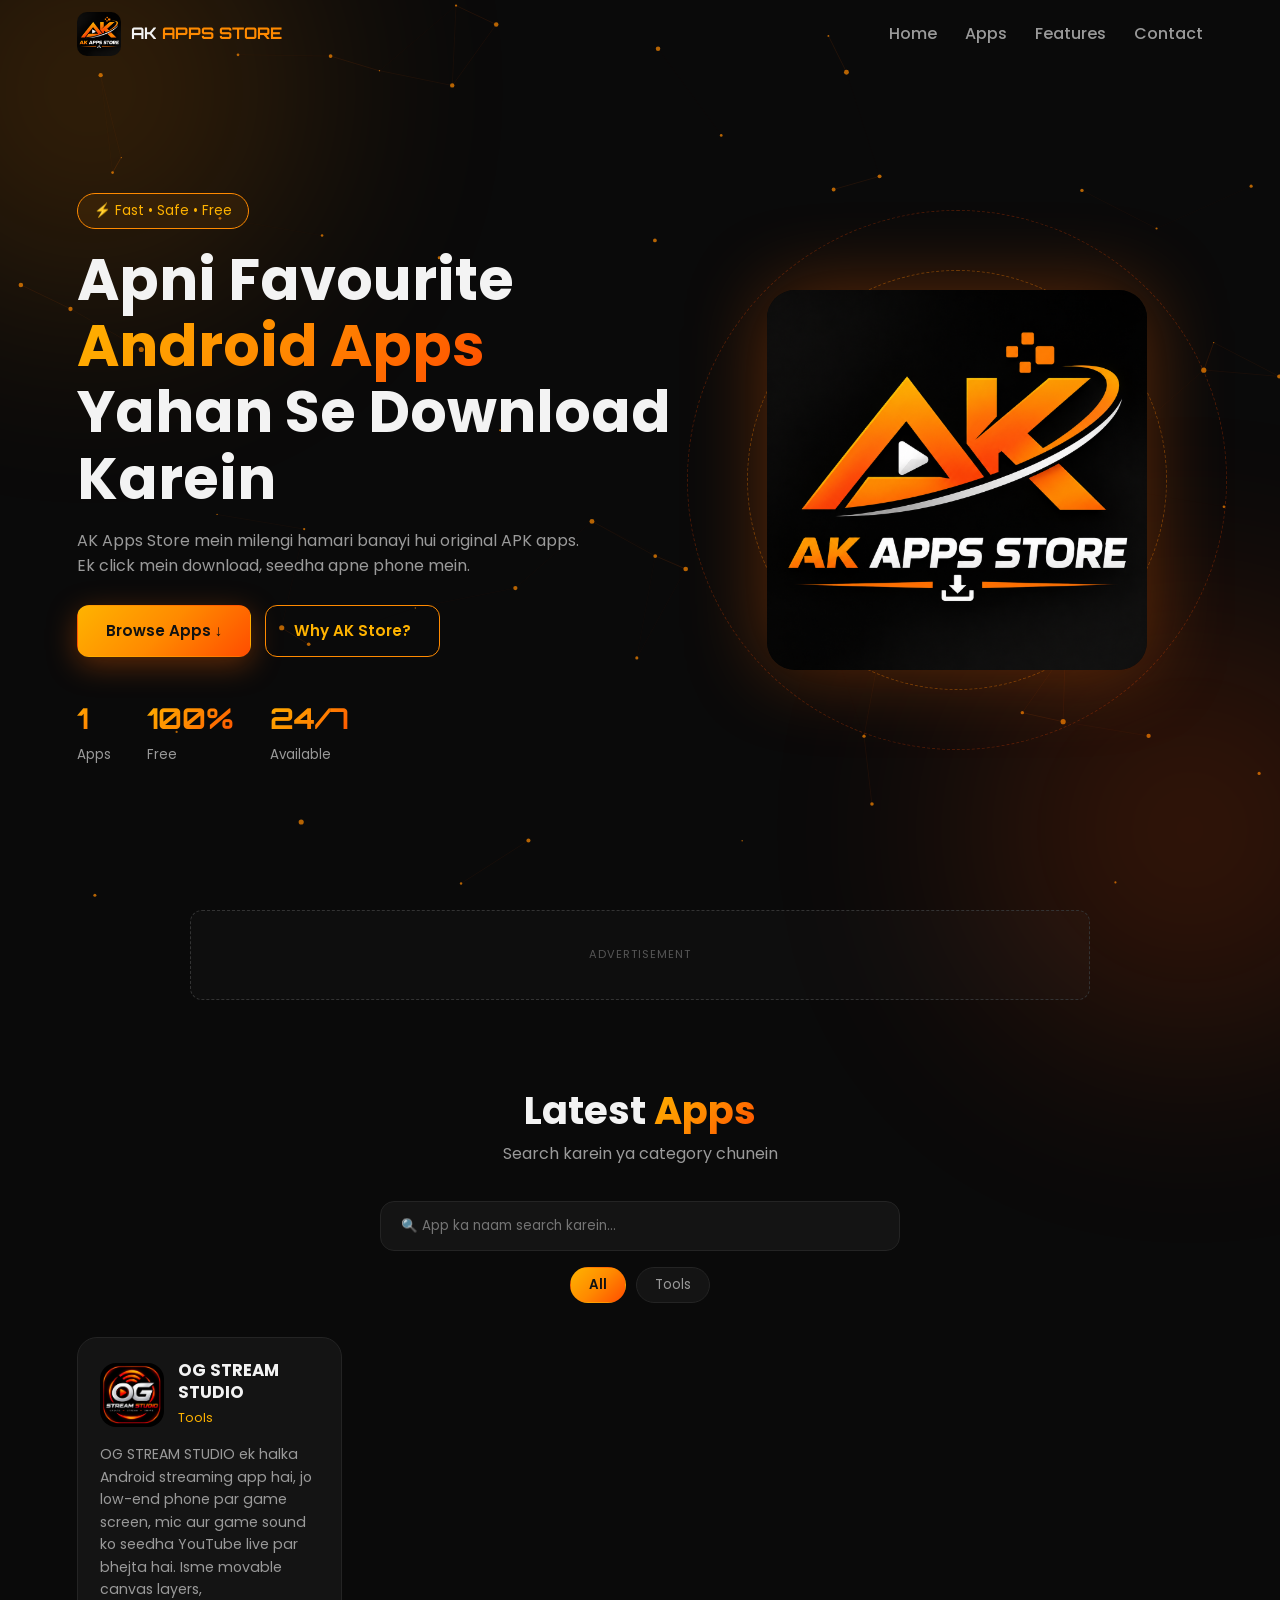
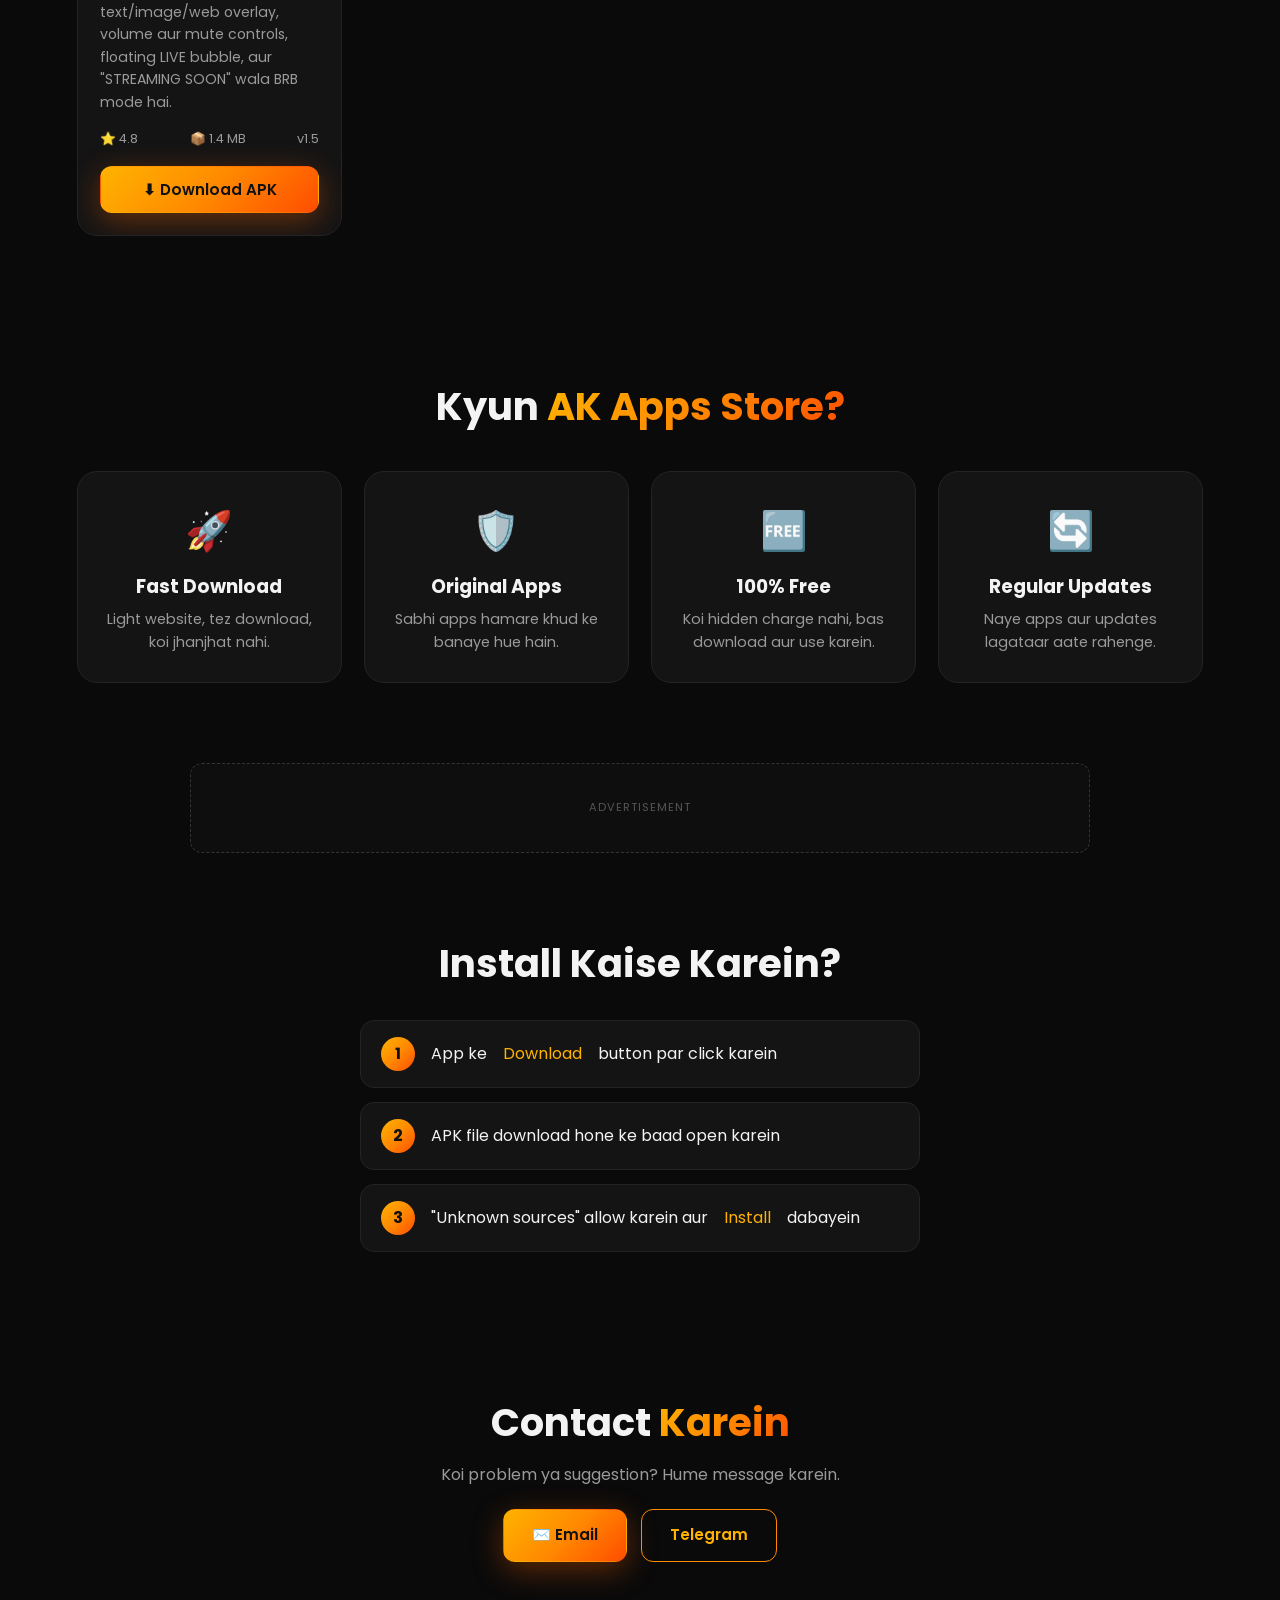
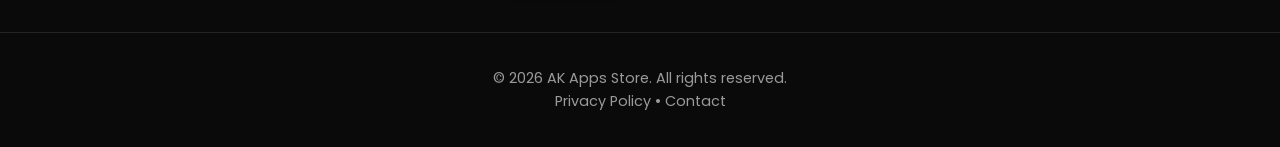
<file: index.html>
<!DOCTYPE html>
<html lang="hi">
<head>
  <meta charset="UTF-8" />
  <meta name="viewport" content="width=device-width, initial-scale=1" />
  <title>AK Apps Store – Free Android APK Downloads</title>
  <meta name="description" content="AK Apps Store: safe aur free Android apps (APK) download karein." />
  <meta name="theme-color" content="#0a0a0a" />
  <meta name="google-site-verification" content="mHgw7pTKNdrmkcU62bqTcQDMlQ_HyXGl1qJbSysV_t0" />
  <link rel="canonical" href="https://ashutoshsharma123450987-svg.github.io/Ak-app-store/" />
  <link rel="icon" type="image/x-icon" href="favicon.ico" />
  <link rel="icon" type="image/png" sizes="48x48" href="favicon-48.png" />
  <link rel="icon" type="image/png" sizes="192x192" href="favicon-192.png" />
  <link rel="apple-touch-icon" href="favicon-192.png" />
  <meta property="og:type" content="website" />
  <meta property="og:title" content="AK Apps Store – Free Android APK Downloads" />
  <meta property="og:description" content="AK Apps Store: safe aur free Android apps (APK) download karein." />
  <meta property="og:image" content="https://ashutoshsharma123450987-svg.github.io/Ak-app-store/favicon-192.png" />
  <meta property="og:url" content="https://ashutoshsharma123450987-svg.github.io/Ak-app-store/" />
  <link rel="preconnect" href="https://fonts.googleapis.com" />
  <link href="https://fonts.googleapis.com/css2?family=Orbitron:wght@600;800&family=Poppins:wght@300;400;500;600;700&display=swap" rel="stylesheet" />
  <link rel="stylesheet" href="style.css" />

  <!-- GOOGLE ADSENSE: apna publisher ID daal kar niche wali line uncomment karein -->
  <!-- <script async src="https://pagead2.googlesyndication.com/pagead/js/adsbygoogle.js?client=ca-pub-XXXXXXXXXXXXXXXX" crossorigin="anonymous"></script> -->
</head>
<body>
  <canvas id="bg"></canvas>
  <div class="glow g1"></div><div class="glow g2"></div>

  <header class="nav" id="nav">
    <a href="#home" class="brand">
      <img src="logo.png" alt="AK Apps Store" onerror="this.style.display='none';this.nextElementSibling.style.display='grid'" />
      <span class="fallback-logo">AK</span>
      <b>AK <span>APPS STORE</span></b>
    </a>
    <nav class="links" id="links">
      <a href="#home">Home</a>
      <a href="#apps">Apps</a>
      <a href="#features">Features</a>
      <a href="#contact">Contact</a>
    </nav>
    <button class="burger" id="burger" aria-label="Menu"><i></i><i></i><i></i></button>
  </header>

  <main>
    <section class="hero" id="home">
      <div class="hero-text reveal">
        <span class="pill">⚡ Fast • Safe • Free</span>
        <h1>Apni Favourite <span class="grad">Android Apps</span> Yahan Se Download Karein</h1>
        <p>AK Apps Store mein milengi hamari banayi hui original APK apps. Ek click mein download, seedha apne phone mein.</p>
        <div class="cta">
          <a href="#apps" class="btn primary">Browse Apps ↓</a>
          <a href="#features" class="btn ghost">Why AK Store?</a>
        </div>
        <div class="stats">
          <div><b data-count="0" id="statApps">0</b><small>Apps</small></div>
          <div><b data-count="100" data-suffix="%">0</b><small>Free</small></div>
          <div><b data-count="24" data-suffix="/7">0</b><small>Available</small></div>
        </div>
      </div>
      <div class="hero-logo reveal">
        <div class="ring r1"></div><div class="ring r2"></div>
        <img src="logo.png" alt="AK Apps Store logo" class="big-logo" onerror="this.style.display='none';document.getElementById('bigFallback').style.display='block'" />
        <div id="bigFallback" class="big-fallback">AK</div>
      </div>
    </section>

    <!-- AD SLOT 1 -->
    <div class="ad-wrap"><div class="ad" data-slot="top">
      <!-- Yahan AdSense ya koi bhi ad code paste karein -->
      <small>Advertisement</small>
    </div></div>

    <section class="apps" id="apps">
      <div class="sec-head reveal">
        <h2>Latest <span class="grad">Apps</span></h2>
        <p>Search karein ya category chunein</p>
      </div>
      <div class="tools reveal">
        <input id="search" type="search" placeholder="🔍 App ka naam search karein..." />
        <div class="chips" id="chips"></div>
      </div>
      <div class="grid" id="grid"></div>
      <p class="empty" id="empty" hidden>Koi app nahi mila 😕</p>
    </section>

    <section class="features" id="features">
      <div class="sec-head reveal"><h2>Kyun <span class="grad">AK Apps Store?</span></h2></div>
      <div class="f-grid">
        <div class="f-card reveal"><span>🚀</span><h3>Fast Download</h3><p>Light website, tez download, koi jhanjhat nahi.</p></div>
        <div class="f-card reveal"><span>🛡️</span><h3>Original Apps</h3><p>Sabhi apps hamare khud ke banaye hue hain.</p></div>
        <div class="f-card reveal"><span>🆓</span><h3>100% Free</h3><p>Koi hidden charge nahi, bas download aur use karein.</p></div>
        <div class="f-card reveal"><span>🔄</span><h3>Regular Updates</h3><p>Naye apps aur updates lagataar aate rahenge.</p></div>
      </div>
    </section>

    <!-- AD SLOT 2 -->
    <div class="ad-wrap"><div class="ad" data-slot="mid"><small>Advertisement</small></div></div>

    <section class="how reveal">
      <h2>Install Kaise Karein?</h2>
      <ol>
        <li><b>1</b> App ke <em>Download</em> button par click karein</li>
        <li><b>2</b> APK file download hone ke baad open karein</li>
        <li><b>3</b> "Unknown sources" allow karein aur <em>Install</em> dabayein</li>
      </ol>
    </section>

    <section class="contact reveal" id="contact">
      <h2>Contact <span class="grad">Karein</span></h2>
      <p>Koi problem ya suggestion? Hume message karein.</p>
      <div class="cta center">
        <a class="btn primary" id="mailBtn" href="mailto:youremail@example.com">✉️ Email</a>
        <a class="btn ghost" id="tgBtn" href="https://t.me/yourusername" target="_blank" rel="noopener">Telegram</a>
      </div>
    </section>
  </main>

  <footer>
    <p>© <span id="year"></span> AK Apps Store. All rights reserved.</p>
    <p><a href="#" id="privacyLink">Privacy Policy</a> • <a href="#contact">Contact</a></p>
  </footer>

  <!-- Download modal (ad + countdown) -->
  <div class="modal" id="modal" aria-hidden="true">
    <div class="modal-box">
      <button class="close" id="mClose" aria-label="Close">✕</button>
      <img id="mIcon" alt="" />
      <h3 id="mName"></h3>
      <p id="mMeta"></p>
      <div class="ad small" data-slot="modal"><small>Advertisement</small></div>
      <div class="bar"><i id="bar"></i></div>
      <a class="btn primary disabled" id="mBtn" href="#" download>Please wait <span id="sec">5</span>s…</a>
      <p class="note">Download shuru na ho to button dobara dabayein.</p>
    </div>
  </div>

  <script src="script.js"></script>
</body>
</html>
</file>
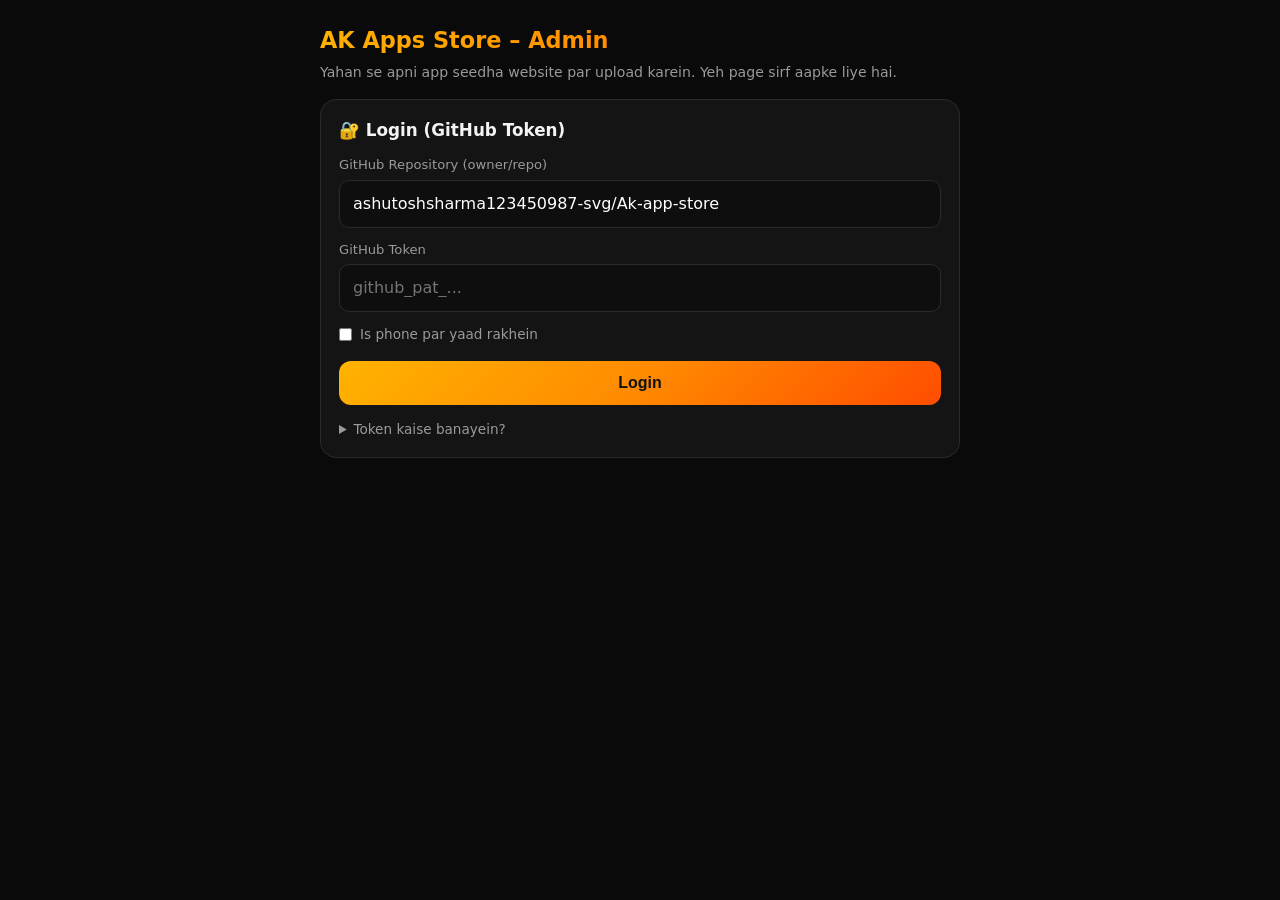
<file: admin.html>
<!DOCTYPE html>
<html lang="hi">
<head>
<meta charset="UTF-8" />
<meta name="viewport" content="width=device-width, initial-scale=1" />
<meta name="robots" content="noindex,nofollow" />
<title>AK Apps Store – Admin</title>
<style>
:root{--bg:#0a0a0a;--card:#141414;--line:#2a2a2a;--txt:#f3f3f3;--mut:#9a9a9a;--grad:linear-gradient(135deg,#ffb300,#ff8a00 50%,#ff4d00)}
*{box-sizing:border-box;margin:0;padding:0}
body{font-family:system-ui,-apple-system,'Segoe UI',Roboto,sans-serif;background:var(--bg);color:var(--txt);padding:18px;line-height:1.5}
.wrap{max-width:640px;margin:0 auto}
h1{font-size:1.4rem;margin:6px 0 4px;background:var(--grad);-webkit-background-clip:text;background-clip:text;color:transparent}
h2{font-size:1.05rem;margin-bottom:12px}
p.sub{color:var(--mut);font-size:.88rem;margin-bottom:16px}
.card{background:var(--card);border:1px solid var(--line);border-radius:16px;padding:18px;margin-bottom:18px}
label{display:block;font-size:.82rem;color:var(--mut);margin:12px 0 5px}
input,select,textarea{width:100%;padding:11px 13px;border-radius:10px;border:1px solid var(--line);background:#0e0e0e;color:#fff;font:inherit;outline:none}
input:focus,select:focus,textarea:focus{border-color:#ff8a00}
input[type=file]{padding:9px}
textarea{min-height:76px;resize:vertical}
.row{display:grid;grid-template-columns:1fr 1fr;gap:12px}
button{margin-top:16px;width:100%;padding:13px;border:0;border-radius:12px;background:var(--grad);color:#111;font-weight:700;font-size:1rem;cursor:pointer}
button:disabled{opacity:.5}
button.sec{background:transparent;border:1px solid #ff8a00;color:#ffb300}
button.del{width:auto;margin:0;padding:7px 12px;font-size:.8rem;background:#3a1212;color:#ff8a8a}
.chk{display:flex;gap:8px;align-items:center;margin-top:12px;font-size:.85rem;color:var(--mut)}
.chk input{width:auto}
#log{white-space:pre-wrap;font-size:.85rem;margin-top:14px;color:#cfcfcf;min-height:20px}
.ok{color:#6be08b}.err{color:#ff7b7b}
.item{display:flex;justify-content:space-between;align-items:center;gap:10px;padding:11px 0;border-bottom:1px solid var(--line)}
.item:last-child{border:0}.item small{color:var(--mut);display:block}
.hide{display:none}
details{font-size:.85rem;color:var(--mut);margin-top:14px}
details li{margin:6px 0 6px 18px}
a{color:#ffb300}
</style>
</head>
<body>
<div class="wrap">
  <h1>AK Apps Store – Admin</h1>
  <p class="sub">Yahan se apni app seedha website par upload karein. Yeh page sirf aapke liye hai.</p>

  <!-- LOGIN -->
  <div class="card" id="loginCard">
    <h2>🔐 Login (GitHub Token)</h2>
    <label>GitHub Repository (owner/repo)</label>
    <input id="repoIn" placeholder="ashutoshsharma123450987-svg/Ak-app-store" />
    <label>GitHub Token</label>
    <input id="tokIn" type="password" placeholder="github_pat_..." autocomplete="off" />
    <div class="chk"><input type="checkbox" id="remember" /> <span>Is phone par yaad rakhein</span></div>
    <button id="loginBtn">Login</button>
    <details>
      <summary>Token kaise banayein?</summary>
      <ol>
        <li>GitHub → Profile photo → <b>Settings</b> → <b>Developer settings</b></li>
        <li><b>Personal access tokens → Fine-grained tokens → Generate new token</b></li>
        <li>Repository access: <b>Only select repositories</b> → <b>Ak-app-store</b></li>
        <li>Permissions → <b>Contents: Read and write</b></li>
        <li>Generate karke token copy karein aur yahan paste karein</li>
      </ol>
      Token kisi ko na dein. Yeh sirf aapke browser mein rehta hai.
    </details>
  </div>

  <!-- ADMIN -->
  <div id="adminArea" class="hide">
    <div class="card">
      <h2>➕ Nayi App Upload Karein</h2>
      <label>App ka naam *</label>
      <input id="fName" placeholder="My Awesome App" />
      <div class="row">
        <div><label>Category *</label>
          <input id="fCat" list="cats" placeholder="Tools" />
          <datalist id="cats"><option>Tools</option><option>Games</option><option>Entertainment</option><option>Education</option><option>Social</option><option>Productivity</option></datalist>
        </div>
        <div><label>Version *</label><input id="fVer" placeholder="1.0" /></div>
      </div>
      <label>Description *</label>
      <textarea id="fDesc" placeholder="App ke baare mein 1-2 line"></textarea>
      <div class="row">
        <div><label>Rating</label><input id="fRate" placeholder="4.5" /></div>
        <div><label>Size (auto)</label><input id="fSize" placeholder="auto" /></div>
      </div>
      <label>App Icon (png/jpg) *</label>
      <input id="fIcon" type="file" accept="image/*" />
      <label>APK file *</label>
      <input id="fApk" type="file" accept=".apk,application/vnd.android.package-archive" />
      <p class="sub" style="margin-top:8px">Max ~50 MB. Isse badi APK ke liye GitHub Releases use karein.</p>
      <button id="uploadBtn">⬆ Upload Karein</button>
      <div id="log"></div>
    </div>

    <div class="card">
      <h2>📱 Maujooda Apps</h2>
      <div id="list"></div>
      <button class="sec" id="reloadBtn">Refresh</button>
    </div>
    <button class="sec" id="logoutBtn">Logout</button>
  </div>
</div>

<script>
const API = "https://api.github.com";
const $ = id => document.getElementById(id);
let token = "", owner = "", repo = "", branch = "main";

/* ---------- repo auto-detect ---------- */
(function detect() {
  let guess = "ashutoshsharma123450987-svg/Ak-app-store";
  if (location.hostname.endsWith(".github.io")) {
    const o = location.hostname.split(".")[0], r = location.pathname.split("/")[1];
    if (o && r) guess = o + "/" + r;
  }
  $("repoIn").value = localStorage.getItem("ak_repo") || guess;
  const t = localStorage.getItem("ak_token");
  if (t) { $("tokIn").value = t; $("remember").checked = true; }
})();

/* ---------- helpers ---------- */
const hdr = () => ({ Authorization: "Bearer " + token, Accept: "application/vnd.github+json", "X-GitHub-Api-Version": "2022-11-28" });
async function gh(path, opts = {}) {
  const r = await fetch(API + path, { ...opts, headers: { ...hdr(), ...(opts.headers || {}) } });
  if (!r.ok) {
    let m = ""; try { m = (await r.json()).message; } catch (e) {}
    throw new Error(r.status + (m ? " – " + m : ""));
  }
  return r.status === 204 ? null : r.json();
}
const enc = p => p.split("/").map(encodeURIComponent).join("/");
const toB64Text = s => { const b = new TextEncoder().encode(s); let bin = ""; b.forEach(x => bin += String.fromCharCode(x)); return btoa(bin); };
const fromB64Text = b => new TextDecoder().decode(Uint8Array.from(atob(b.replace(/\n/g, "")), c => c.charCodeAt(0)));
const fileB64 = f => new Promise((res, rej) => { const r = new FileReader(); r.onload = () => res(r.result.split(",")[1]); r.onerror = () => rej(new Error("File padh nahi paya")); r.readAsDataURL(f); });
const slug = s => s.toLowerCase().replace(/[^a-z0-9]+/g, "-").replace(/^-+|-+$/g, "") || "app";
const esc = s => String(s ?? "").replace(/[&<>"']/g, m => ({ "&": "&amp;", "<": "&lt;", ">": "&gt;", '"': "&quot;", "'": "&#39;" }[m]));
const log = (m, c = "") => { $("log").innerHTML = `<span class="${c}">${esc(m)}</span>`; };

async function getMeta(path) {
  try { return await gh(`/repos/${owner}/${repo}/contents/${enc(path)}?ref=${encodeURIComponent(branch)}`); }
  catch (e) { if (String(e.message).startsWith("404")) return null; throw e; }
}
async function putFile(path, b64, message) {
  const ex = await getMeta(path);
  const body = { message, content: b64, branch };
  if (ex && ex.sha) body.sha = ex.sha;
  return gh(`/repos/${owner}/${repo}/contents/${enc(path)}`, { method: "PUT", body: JSON.stringify(body) });
}
async function readApps() {
  const m = await getMeta("apps.json");
  if (!m) return { list: [], sha: null };
  let list = []; try { list = JSON.parse(fromB64Text(m.content)); } catch (e) { throw new Error("apps.json sahi format mein nahi hai"); }
  return { list, sha: m.sha };
}
async function saveApps(list, message) {
  const cur = await getMeta("apps.json");
  const body = { message, content: toB64Text(JSON.stringify(list, null, 2) + "\n"), branch };
  if (cur && cur.sha) body.sha = cur.sha;
  return gh(`/repos/${owner}/${repo}/contents/apps.json`, { method: "PUT", body: JSON.stringify(body) });
}

/* ---------- login ---------- */
$("loginBtn").onclick = async () => {
  const rp = $("repoIn").value.trim().replace(/^https?:\/\/github\.com\//, "").replace(/\/$/, "");
  token = $("tokIn").value.trim();
  if (!/^[^/]+\/[^/]+$/.test(rp) || !token) return alert("Repo (owner/repo) aur token dono daalein");
  [owner, repo] = rp.split("/");
  $("loginBtn").disabled = true; $("loginBtn").textContent = "Check ho raha hai...";
  try {
    const info = await gh(`/repos/${owner}/${repo}`);
    branch = info.default_branch || "main";
    if (info.permissions && !info.permissions.push) throw new Error("Is token ko write permission nahi hai");
    localStorage.setItem("ak_repo", rp);
    if ($("remember").checked) localStorage.setItem("ak_token", token); else localStorage.removeItem("ak_token");
    $("loginCard").classList.add("hide"); $("adminArea").classList.remove("hide");
    loadList();
  } catch (e) { alert("Login fail: " + e.message); }
  $("loginBtn").disabled = false; $("loginBtn").textContent = "Login";
};
$("logoutBtn").onclick = () => { localStorage.removeItem("ak_token"); token = ""; $("tokIn").value = ""; $("adminArea").classList.add("hide"); $("loginCard").classList.remove("hide"); };

/* ---------- size auto ---------- */
$("fApk").onchange = () => {
  const f = $("fApk").files[0]; if (!f) return;
  $("fSize").value = (f.size / 1048576).toFixed(1) + " MB";
};

/* ---------- upload ---------- */
$("uploadBtn").onclick = async () => {
  const name = $("fName").value.trim(), cat = $("fCat").value.trim(), ver = $("fVer").value.trim(),
        desc = $("fDesc").value.trim(), icon = $("fIcon").files[0], apk = $("fApk").files[0];
  if (!name || !cat || !ver || !desc || !icon || !apk) return log("Saare * wale fields bharein, icon aur APK chunein.", "err");
  if (apk.size > 50 * 1048576) return log("APK 50 MB se badi hai. GitHub Releases use karein.", "err");
  const s = slug(name), iconExt = (icon.name.split(".").pop() || "png").toLowerCase().replace(/[^a-z0-9]/g, "") || "png";
  const iconPath = `icons/${s}.${iconExt}`, apkPath = `apk/${s}-v${slug(ver)}.apk`;
  const btn = $("uploadBtn"); btn.disabled = true;
  try {
    log("1/4 Icon upload ho raha hai...");
    await putFile(iconPath, await fileB64(icon), `Add icon for ${name}`);
    log("2/4 APK upload ho rahi hai (thoda time lag sakta hai)...");
    await putFile(apkPath, await fileB64(apk), `Add APK for ${name} v${ver}`);
    log("3/4 App list update ho rahi hai...");
    const { list } = await readApps();
    const entry = {
      name, category: cat, description: desc, version: ver,
      size: $("fSize").value.trim() || (apk.size / 1048576).toFixed(1) + " MB",
      rating: $("fRate").value.trim() || "4.5", icon: iconPath, apk: apkPath
    };
    const i = list.findIndex(a => a.name.toLowerCase() === name.toLowerCase());
    if (i >= 0) list[i] = entry; else list.unshift(entry);
    await saveApps(list, `${i >= 0 ? "Update" : "Add"} app: ${name}`);
    log("4/4 Ho gaya! ✅ 1–2 minute mein website par dikhne lagegi.", "ok");
    ["fName", "fCat", "fVer", "fDesc", "fRate", "fSize", "fIcon", "fApk"].forEach(id => $(id).value = "");
    loadList();
  } catch (e) { log("Error: " + e.message, "err"); }
  btn.disabled = false;
};

/* ---------- list + delete ---------- */
async function loadList() {
  const box = $("list"); box.textContent = "Load ho raha hai...";
  try {
    const { list } = await readApps();
    if (!list.length) { box.innerHTML = '<p class="sub">Abhi koi app nahi hai.</p>'; return; }
    box.innerHTML = "";
    list.forEach(a => {
      const d = document.createElement("div"); d.className = "item";
      d.innerHTML = `<div><b>${esc(a.name)}</b><small>${esc(a.category)} • v${esc(a.version)} • ${esc(a.size)}</small></div><button class="del">Delete</button>`;
      d.querySelector("button").onclick = () => delApp(a);
      box.appendChild(d);
    });
  } catch (e) { box.innerHTML = `<span class="err">${esc(e.message)}</span>`; }
}
async function delApp(a) {
  if (!confirm(`"${a.name}" ko delete karein? Yeh wapas nahi aayega.`)) return;
  try {
    const { list } = await readApps();
    await saveApps(list.filter(x => x.name !== a.name), `Remove app: ${a.name}`);
    for (const p of [a.icon, a.apk]) {
      if (p && !/^https?:/i.test(p) && /^(icons|apk)\//.test(p)) {
        const m = await getMeta(p);
        if (m && m.sha) await gh(`/repos/${owner}/${repo}/contents/${enc(p)}`, { method: "DELETE", body: JSON.stringify({ message: `Delete ${p}`, sha: m.sha, branch }) });
      }
    }
    log(`"${a.name}" delete ho gayi.`, "ok");
  } catch (e) { log("Delete error: " + e.message, "err"); }
  loadList();
}
$("reloadBtn").onclick = loadList;
</script>
</body>
</html>
</file>
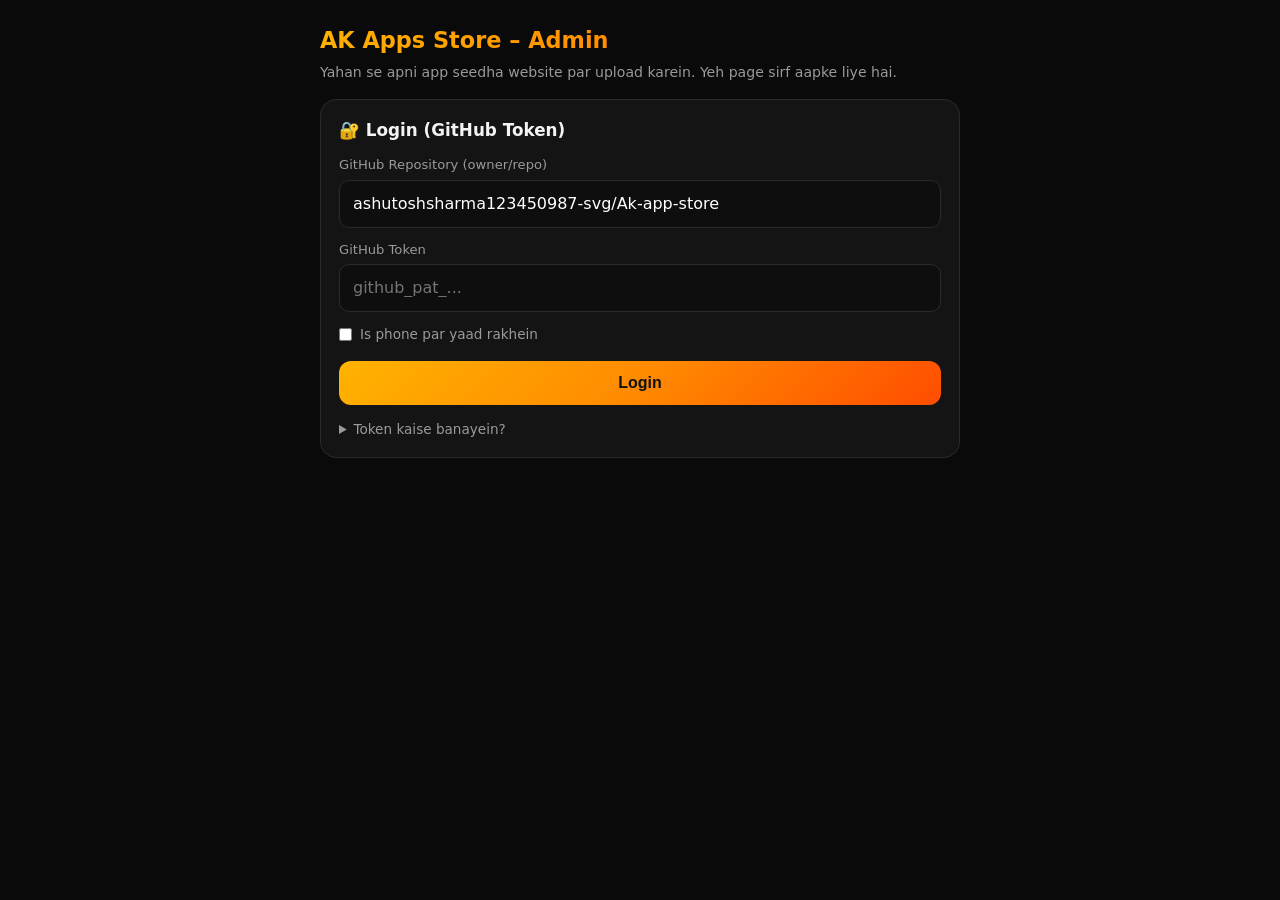
<file: admin.html 2.html>
<!DOCTYPE html>
<html lang="hi">
<head>
<meta charset="UTF-8" />
<meta name="viewport" content="width=device-width, initial-scale=1" />
<meta name="robots" content="noindex,nofollow" />
<title>AK Apps Store – Admin</title>
<style>
:root{--bg:#0a0a0a;--card:#141414;--line:#2a2a2a;--txt:#f3f3f3;--mut:#9a9a9a;--grad:linear-gradient(135deg,#ffb300,#ff8a00 50%,#ff4d00)}
*{box-sizing:border-box;margin:0;padding:0}
body{font-family:system-ui,-apple-system,'Segoe UI',Roboto,sans-serif;background:var(--bg);color:var(--txt);padding:18px;line-height:1.5}
.wrap{max-width:640px;margin:0 auto}
h1{font-size:1.4rem;margin:6px 0 4px;background:var(--grad);-webkit-background-clip:text;background-clip:text;color:transparent}
h2{font-size:1.05rem;margin-bottom:12px}
p.sub{color:var(--mut);font-size:.88rem;margin-bottom:16px}
.card{background:var(--card);border:1px solid var(--line);border-radius:16px;padding:18px;margin-bottom:18px}
label{display:block;font-size:.82rem;color:var(--mut);margin:12px 0 5px}
input,select,textarea{width:100%;padding:11px 13px;border-radius:10px;border:1px solid var(--line);background:#0e0e0e;color:#fff;font:inherit;outline:none}
input:focus,select:focus,textarea:focus{border-color:#ff8a00}
input[type=file]{padding:9px}
textarea{min-height:76px;resize:vertical}
.row{display:grid;grid-template-columns:1fr 1fr;gap:12px}
button{margin-top:16px;width:100%;padding:13px;border:0;border-radius:12px;background:var(--grad);color:#111;font-weight:700;font-size:1rem;cursor:pointer}
button:disabled{opacity:.5}
button.sec{background:transparent;border:1px solid #ff8a00;color:#ffb300}
button.del{width:auto;margin:0;padding:7px 12px;font-size:.8rem;background:#3a1212;color:#ff8a8a}
.chk{display:flex;gap:8px;align-items:center;margin-top:12px;font-size:.85rem;color:var(--mut)}
.chk input{width:auto}
#log{white-space:pre-wrap;font-size:.85rem;margin-top:14px;color:#cfcfcf;min-height:20px}
.ok{color:#6be08b}.err{color:#ff7b7b}
.item{display:flex;justify-content:space-between;align-items:center;gap:10px;padding:11px 0;border-bottom:1px solid var(--line)}
.item:last-child{border:0}.item small{color:var(--mut);display:block}
.hide{display:none}
details{font-size:.85rem;color:var(--mut);margin-top:14px}
details li{margin:6px 0 6px 18px}
a{color:#ffb300}
</style>
</head>
<body>
<div class="wrap">
  <h1>AK Apps Store – Admin</h1>
  <p class="sub">Yahan se apni app seedha website par upload karein. Yeh page sirf aapke liye hai.</p>

  <!-- LOGIN -->
  <div class="card" id="loginCard">
    <h2>🔐 Login (GitHub Token)</h2>
    <label>GitHub Repository (owner/repo)</label>
    <input id="repoIn" placeholder="ashutoshsharma123450987-svg/Ak-app-store" />
    <label>GitHub Token</label>
    <input id="tokIn" type="password" placeholder="github_pat_..." autocomplete="off" />
    <div class="chk"><input type="checkbox" id="remember" /> <span>Is phone par yaad rakhein</span></div>
    <button id="loginBtn">Login</button>
    <details>
      <summary>Token kaise banayein?</summary>
      <ol>
        <li>GitHub → Profile photo → <b>Settings</b> → <b>Developer settings</b></li>
        <li><b>Personal access tokens → Fine-grained tokens → Generate new token</b></li>
        <li>Repository access: <b>Only select repositories</b> → <b>Ak-app-store</b></li>
        <li>Permissions → <b>Contents: Read and write</b></li>
        <li>Generate karke token copy karein aur yahan paste karein</li>
      </ol>
      Token kisi ko na dein. Yeh sirf aapke browser mein rehta hai.
    </details>
  </div>

  <!-- ADMIN -->
  <div id="adminArea" class="hide">
    <div class="card">
      <h2>➕ Nayi App Upload Karein</h2>
      <label>App ka naam *</label>
      <input id="fName" placeholder="My Awesome App" />
      <div class="row">
        <div><label>Category *</label>
          <input id="fCat" list="cats" placeholder="Tools" />
          <datalist id="cats"><option>Tools</option><option>Games</option><option>Entertainment</option><option>Education</option><option>Social</option><option>Productivity</option></datalist>
        </div>
        <div><label>Version *</label><input id="fVer" placeholder="1.0" /></div>
      </div>
      <label>Description *</label>
      <textarea id="fDesc" placeholder="App ke baare mein 1-2 line"></textarea>
      <div class="row">
        <div><label>Rating</label><input id="fRate" placeholder="4.5" /></div>
        <div><label>Size (auto)</label><input id="fSize" placeholder="auto" /></div>
      </div>
      <label>App Icon (png/jpg) *</label>
      <input id="fIcon" type="file" accept="image/*" />
      <label>APK file *</label>
      <input id="fApk" type="file" accept=".apk,application/vnd.android.package-archive" />
      <p class="sub" style="margin-top:8px">Max ~50 MB. Isse badi APK ke liye GitHub Releases use karein.</p>
      <button id="uploadBtn">⬆ Upload Karein</button>
      <div id="log"></div>
    </div>

    <div class="card">
      <h2>📱 Maujooda Apps</h2>
      <div id="list"></div>
      <button class="sec" id="reloadBtn">Refresh</button>
    </div>
    <button class="sec" id="logoutBtn">Logout</button>
  </div>
</div>

<script>
const API = "https://api.github.com";
const $ = id => document.getElementById(id);
let token = "", owner = "", repo = "", branch = "main";

/* ---------- repo auto-detect ---------- */
(function detect() {
  let guess = "ashutoshsharma123450987-svg/Ak-app-store";
  if (location.hostname.endsWith(".github.io")) {
    const o = location.hostname.split(".")[0], r = location.pathname.split("/")[1];
    if (o && r) guess = o + "/" + r;
  }
  $("repoIn").value = localStorage.getItem("ak_repo") || guess;
  const t = localStorage.getItem("ak_token");
  if (t) { $("tokIn").value = t; $("remember").checked = true; }
})();

/* ---------- helpers ---------- */
const hdr = () => ({ Authorization: "Bearer " + token, Accept: "application/vnd.github+json", "X-GitHub-Api-Version": "2022-11-28" });
async function gh(path, opts = {}) {
  const r = await fetch(API + path, { ...opts, headers: { ...hdr(), ...(opts.headers || {}) } });
  if (!r.ok) {
    let m = ""; try { m = (await r.json()).message; } catch (e) {}
    throw new Error(r.status + (m ? " – " + m : ""));
  }
  return r.status === 204 ? null : r.json();
}
const enc = p => p.split("/").map(encodeURIComponent).join("/");
const toB64Text = s => { const b = new TextEncoder().encode(s); let bin = ""; b.forEach(x => bin += String.fromCharCode(x)); return btoa(bin); };
const fromB64Text = b => new TextDecoder().decode(Uint8Array.from(atob(b.replace(/\n/g, "")), c => c.charCodeAt(0)));
async function fileB64(f) {
  let buf;
  try { buf = await f.arrayBuffer(); }
  catch (e) { throw new Error("File padh nahi paya (" + (e.name || "error") + "). Icon aur APK dobara chunein, phir turant Upload dabayein. Chrome browser mein page kholein."); }
  const bytes = new Uint8Array(buf); let bin = ""; const CH = 0x8000;
  for (let i = 0; i < bytes.length; i += CH) bin += String.fromCharCode.apply(null, bytes.subarray(i, i + CH));
  return btoa(bin);
}
const slug = s => s.toLowerCase().replace(/[^a-z0-9]+/g, "-").replace(/^-+|-+$/g, "") || "app";
const esc = s => String(s ?? "").replace(/[&<>"']/g, m => ({ "&": "&amp;", "<": "&lt;", ">": "&gt;", '"': "&quot;", "'": "&#39;" }[m]));
const log = (m, c = "") => { $("log").innerHTML = `<span class="${c}">${esc(m)}</span>`; };

async function getMeta(path) {
  try { return await gh(`/repos/${owner}/${repo}/contents/${enc(path)}?ref=${encodeURIComponent(branch)}`); }
  catch (e) { if (String(e.message).startsWith("404")) return null; throw e; }
}
async function putFile(path, b64, message) {
  const ex = await getMeta(path);
  const body = { message, content: b64, branch };
  if (ex && ex.sha) body.sha = ex.sha;
  return gh(`/repos/${owner}/${repo}/contents/${enc(path)}`, { method: "PUT", body: JSON.stringify(body) });
}
async function readApps() {
  const m = await getMeta("apps.json");
  if (!m) return { list: [], sha: null };
  let list = []; try { list = JSON.parse(fromB64Text(m.content)); } catch (e) { throw new Error("apps.json sahi format mein nahi hai"); }
  return { list, sha: m.sha };
}
async function saveApps(list, message) {
  const cur = await getMeta("apps.json");
  const body = { message, content: toB64Text(JSON.stringify(list, null, 2) + "\n"), branch };
  if (cur && cur.sha) body.sha = cur.sha;
  return gh(`/repos/${owner}/${repo}/contents/apps.json`, { method: "PUT", body: JSON.stringify(body) });
}

/* ---------- login ---------- */
$("loginBtn").onclick = async () => {
  const rp = $("repoIn").value.trim().replace(/^https?:\/\/github\.com\//, "").replace(/\/$/, "");
  token = $("tokIn").value.trim();
  if (!/^[^/]+\/[^/]+$/.test(rp) || !token) return alert("Repo (owner/repo) aur token dono daalein");
  [owner, repo] = rp.split("/");
  $("loginBtn").disabled = true; $("loginBtn").textContent = "Check ho raha hai...";
  try {
    const info = await gh(`/repos/${owner}/${repo}`);
    branch = info.default_branch || "main";
    if (info.permissions && !info.permissions.push) throw new Error("Is token ko write permission nahi hai");
    localStorage.setItem("ak_repo", rp);
    if ($("remember").checked) localStorage.setItem("ak_token", token); else localStorage.removeItem("ak_token");
    $("loginCard").classList.add("hide"); $("adminArea").classList.remove("hide");
    loadList();
  } catch (e) { alert("Login fail: " + e.message); }
  $("loginBtn").disabled = false; $("loginBtn").textContent = "Login";
};
$("logoutBtn").onclick = () => { localStorage.removeItem("ak_token"); token = ""; $("tokIn").value = ""; $("adminArea").classList.add("hide"); $("loginCard").classList.remove("hide"); };

/* ---------- size auto ---------- */
$("fApk").onchange = () => {
  const f = $("fApk").files[0]; if (!f) return;
  $("fSize").value = (f.size / 1048576).toFixed(1) + " MB";
};

/* ---------- upload ---------- */
$("uploadBtn").onclick = async () => {
  const name = $("fName").value.trim(), cat = $("fCat").value.trim(), ver = $("fVer").value.trim(),
        desc = $("fDesc").value.trim(), icon = $("fIcon").files[0], apk = $("fApk").files[0];
  if (!name || !cat || !ver || !desc || !icon || !apk) return log("Saare * wale fields bharein, icon aur APK chunein.", "err");
  if (apk.size > 50 * 1048576) return log("APK 50 MB se badi hai. GitHub Releases use karein.", "err");
  const s = slug(name), iconExt = (icon.name.split(".").pop() || "png").toLowerCase().replace(/[^a-z0-9]/g, "") || "png";
  const iconPath = `icons/${s}.${iconExt}`, apkPath = `apk/${s}-v${slug(ver)}.apk`;
  const btn = $("uploadBtn"); btn.disabled = true;
  try {
    log("1/4 Icon upload ho raha hai...");
    await putFile(iconPath, await fileB64(icon), `Add icon for ${name}`);
    log("2/4 APK upload ho rahi hai (thoda time lag sakta hai)...");
    await putFile(apkPath, await fileB64(apk), `Add APK for ${name} v${ver}`);
    log("3/4 App list update ho rahi hai...");
    const { list } = await readApps();
    const entry = {
      name, category: cat, description: desc, version: ver,
      size: $("fSize").value.trim() || (apk.size / 1048576).toFixed(1) + " MB",
      rating: $("fRate").value.trim() || "4.5", icon: iconPath, apk: apkPath
    };
    const i = list.findIndex(a => a.name.toLowerCase() === name.toLowerCase());
    if (i >= 0) list[i] = entry; else list.unshift(entry);
    await saveApps(list, `${i >= 0 ? "Update" : "Add"} app: ${name}`);
    log("4/4 Ho gaya! ✅ 1–2 minute mein website par dikhne lagegi.", "ok");
    ["fName", "fCat", "fVer", "fDesc", "fRate", "fSize", "fIcon", "fApk"].forEach(id => $(id).value = "");
    loadList();
  } catch (e) { log("Error: " + e.message, "err"); }
  btn.disabled = false;
};

/* ---------- list + delete ---------- */
async function loadList() {
  const box = $("list"); box.textContent = "Load ho raha hai...";
  try {
    const { list } = await readApps();
    if (!list.length) { box.innerHTML = '<p class="sub">Abhi koi app nahi hai.</p>'; return; }
    box.innerHTML = "";
    list.forEach(a => {
      const d = document.createElement("div"); d.className = "item";
      d.innerHTML = `<div><b>${esc(a.name)}</b><small>${esc(a.category)} • v${esc(a.version)} • ${esc(a.size)}</small></div><button class="del">Delete</button>`;
      d.querySelector("button").onclick = () => delApp(a);
      box.appendChild(d);
    });
  } catch (e) { box.innerHTML = `<span class="err">${esc(e.message)}</span>`; }
}
async function delApp(a) {
  if (!confirm(`"${a.name}" ko delete karein? Yeh wapas nahi aayega.`)) return;
  try {
    const { list } = await readApps();
    await saveApps(list.filter(x => x.name !== a.name), `Remove app: ${a.name}`);
    for (const p of [a.icon, a.apk]) {
      if (p && !/^https?:/i.test(p) && /^(icons|apk)\//.test(p)) {
        const m = await getMeta(p);
        if (m && m.sha) await gh(`/repos/${owner}/${repo}/contents/${enc(p)}`, { method: "DELETE", body: JSON.stringify({ message: `Delete ${p}`, sha: m.sha, branch }) });
      }
    }
    log(`"${a.name}" delete ho gayi.`, "ok");
  } catch (e) { log("Delete error: " + e.message, "err"); }
  loadList();
}
$("reloadBtn").onclick = loadList;
</script>
</body>
</html>
</file>
<file: style.css>
:root{
  --bg:#0a0a0a;--card:#141414;--line:#242424;--txt:#f3f3f3;--mut:#9a9a9a;
  --o1:#ffb300;--o2:#ff8a00;--o3:#ff4d00;
  --grad:linear-gradient(135deg,var(--o1),var(--o2) 50%,var(--o3));
}
*{box-sizing:border-box;margin:0;padding:0}
html{scroll-behavior:smooth}
body{font-family:'Poppins',sans-serif;background:var(--bg);color:var(--txt);overflow-x:hidden;line-height:1.6}
a{color:inherit;text-decoration:none}
#bg{position:fixed;inset:0;z-index:-2;width:100%;height:100%}
.glow{position:fixed;width:420px;height:420px;border-radius:50%;filter:blur(120px);opacity:.18;z-index:-1;pointer-events:none}
.g1{background:var(--o2);top:-120px;left:-120px;animation:float 12s ease-in-out infinite}
.g2{background:var(--o3);bottom:-140px;right:-120px;animation:float 14s ease-in-out infinite reverse}
@keyframes float{50%{transform:translate(60px,40px) scale(1.15)}}
.grad{background:var(--grad);-webkit-background-clip:text;background-clip:text;color:transparent}

/* NAV */
.nav{position:fixed;top:0;left:0;right:0;z-index:50;display:flex;align-items:center;justify-content:space-between;padding:12px 6%;transition:.3s}
.nav.scrolled{background:rgba(10,10,10,.85);backdrop-filter:blur(14px);border-bottom:1px solid var(--line)}
.brand{display:flex;align-items:center;gap:10px;font-family:'Orbitron',sans-serif;font-size:1rem}
.brand img{width:44px;height:44px;border-radius:10px;object-fit:cover}
.brand b span{color:var(--o2)}
.fallback-logo{display:none;place-items:center;width:44px;height:44px;border-radius:10px;background:var(--grad);font-family:'Orbitron';font-weight:800;color:#000}
.links{display:flex;gap:28px}
.links a{color:var(--mut);font-weight:500;position:relative;transition:.2s}
.links a::after{content:"";position:absolute;left:0;bottom:-4px;width:0;height:2px;background:var(--grad);transition:.3s}
.links a:hover{color:#fff}.links a:hover::after{width:100%}
.burger{display:none;background:none;border:0;cursor:pointer}
.burger i{display:block;width:24px;height:2px;background:#fff;margin:5px 0;transition:.3s}

/* HERO */
.hero{min-height:100vh;display:grid;grid-template-columns:1.1fr .9fr;align-items:center;gap:30px;padding:120px 6% 60px}
.pill{display:inline-block;padding:6px 16px;border:1px solid var(--o2);border-radius:99px;color:var(--o1);font-size:.85rem;margin-bottom:18px;background:rgba(255,138,0,.08)}
.hero h1{font-size:clamp(2rem,5vw,3.6rem);line-height:1.15;margin-bottom:16px}
.hero p{color:var(--mut);max-width:520px;margin-bottom:26px}
.btn{display:inline-block;padding:13px 28px;border-radius:12px;font-weight:600;border:1px solid transparent;cursor:pointer;transition:.3s;font-family:inherit;font-size:.95rem}
.btn.primary{background:var(--grad);color:#111;box-shadow:0 8px 30px rgba(255,100,0,.35)}
.btn.primary:hover{transform:translateY(-3px);box-shadow:0 14px 40px rgba(255,100,0,.5)}
.btn.ghost{border-color:var(--o2);color:var(--o1)}
.btn.ghost:hover{background:rgba(255,138,0,.12);transform:translateY(-3px)}
.btn.disabled{opacity:.55;pointer-events:none}
.cta{display:flex;gap:14px;flex-wrap:wrap}.cta.center{justify-content:center}
.stats{display:flex;gap:36px;margin-top:38px}
.stats b{font-family:'Orbitron';font-size:1.8rem;display:block;background:var(--grad);-webkit-background-clip:text;background-clip:text;color:transparent}
.stats small{color:var(--mut)}
.hero-logo{position:relative;display:grid;place-items:center;min-height:340px}
.big-logo{width:min(380px,80%);border-radius:28px;position:relative;z-index:2;animation:bob 5s ease-in-out infinite;box-shadow:0 0 80px rgba(255,100,0,.35)}
.big-fallback{display:none;font-family:'Orbitron';font-size:8rem;font-weight:800;background:var(--grad);-webkit-background-clip:text;background-clip:text;color:transparent;animation:bob 5s ease-in-out infinite}
@keyframes bob{50%{transform:translateY(-16px)}}
.ring{position:absolute;border-radius:50%;border:1px dashed rgba(255,138,0,.35)}
.r1{width:420px;height:420px;animation:spin 22s linear infinite}
.r2{width:540px;height:540px;animation:spin 34s linear infinite reverse;border-color:rgba(255,77,0,.25)}
@keyframes spin{to{transform:rotate(360deg)}}

/* SECTIONS */
section{padding:70px 6%}
.sec-head{text-align:center;margin-bottom:34px}
.sec-head h2,.how h2,.contact h2{font-size:clamp(1.6rem,3.5vw,2.4rem)}
.sec-head p{color:var(--mut)}
.tools{display:flex;flex-direction:column;align-items:center;gap:16px;margin-bottom:34px}
#search{width:min(520px,100%);padding:14px 20px;border-radius:14px;border:1px solid var(--line);background:var(--card);color:#fff;font-family:inherit;outline:none;transition:.3s}
#search:focus{border-color:var(--o2);box-shadow:0 0 0 4px rgba(255,138,0,.15)}
.chips{display:flex;gap:10px;flex-wrap:wrap;justify-content:center}
.chip{padding:7px 18px;border-radius:99px;border:1px solid var(--line);background:var(--card);color:var(--mut);cursor:pointer;font-family:inherit;transition:.25s}
.chip:hover{color:#fff;border-color:var(--o2)}
.chip.active{background:var(--grad);color:#111;border-color:transparent;font-weight:600}

/* APP CARDS */
.grid{display:grid;grid-template-columns:repeat(auto-fill,minmax(250px,1fr));gap:22px}
.card{background:var(--card);border:1px solid var(--line);border-radius:20px;padding:22px;position:relative;overflow:hidden;transition:transform .15s,border-color .3s,box-shadow .3s;transform-style:preserve-3d;animation:pop .6s both}
@keyframes pop{from{opacity:0;transform:translateY(30px) scale(.95)}}
.card::before{content:"";position:absolute;inset:0;background:radial-gradient(circle at var(--mx,50%) var(--my,0%),rgba(255,138,0,.18),transparent 55%);opacity:0;transition:.3s}
.card:hover{border-color:var(--o2);box-shadow:0 16px 50px rgba(255,100,0,.18)}
.card:hover::before{opacity:1}
.card .top{display:flex;gap:14px;align-items:center;margin-bottom:14px;position:relative}
.card img{width:64px;height:64px;border-radius:16px;object-fit:cover;background:#222}
.card h3{font-size:1.05rem;line-height:1.3}
.card .cat{font-size:.78rem;color:var(--o1)}
.card p{color:var(--mut);font-size:.88rem;margin-bottom:16px;min-height:42px;position:relative}
.meta{display:flex;justify-content:space-between;font-size:.8rem;color:var(--mut);margin-bottom:16px;position:relative}
.card .btn{width:100%;text-align:center;position:relative;padding:11px}
.empty{text-align:center;color:var(--mut);margin-top:20px}

/* FEATURES */
.f-grid{display:grid;grid-template-columns:repeat(auto-fit,minmax(220px,1fr));gap:22px}
.f-card{background:var(--card);border:1px solid var(--line);border-radius:20px;padding:28px;text-align:center;transition:.35s}
.f-card:hover{transform:translateY(-8px);border-color:var(--o2)}
.f-card span{font-size:2.4rem;display:inline-block;animation:bob 4s ease-in-out infinite}
.f-card h3{margin:10px 0 6px}.f-card p{color:var(--mut);font-size:.9rem}

.how{text-align:center}
.how ol{list-style:none;max-width:560px;margin:26px auto 0;text-align:left;display:grid;gap:14px}
.how li{background:var(--card);border:1px solid var(--line);padding:16px 20px;border-radius:14px;display:flex;gap:16px;align-items:center}
.how li b{flex:none;width:34px;height:34px;border-radius:50%;background:var(--grad);color:#111;display:grid;place-items:center}
.how em{color:var(--o1);font-style:normal}
.contact{text-align:center}.contact p{color:var(--mut);margin:8px 0 22px}

/* ADS */
.ad-wrap{padding:0 6%}
.ad{max-width:900px;margin:10px auto;min-height:90px;border:1px dashed #333;border-radius:12px;display:grid;place-items:center;color:#555;background:rgba(255,255,255,.02)}
.ad.small{min-height:100px;margin:14px 0}
.ad small{font-size:.7rem;letter-spacing:1px;text-transform:uppercase}

footer{text-align:center;padding:34px 6%;border-top:1px solid var(--line);color:var(--mut);font-size:.9rem}
footer a:hover{color:var(--o1)}

/* MODAL */
.modal{position:fixed;inset:0;background:rgba(0,0,0,.8);backdrop-filter:blur(6px);display:grid;place-items:center;z-index:100;opacity:0;pointer-events:none;transition:.3s;padding:20px}
.modal.open{opacity:1;pointer-events:auto}
.modal-box{background:var(--card);border:1px solid var(--o2);border-radius:22px;padding:30px;width:min(420px,100%);text-align:center;position:relative;transform:scale(.9);transition:.3s}
.modal.open .modal-box{transform:scale(1)}
.modal-box img{width:80px;height:80px;border-radius:20px;object-fit:cover;margin-bottom:10px}
.modal-box p{color:var(--mut);font-size:.85rem}
.close{position:absolute;top:12px;right:14px;background:none;border:0;color:#fff;font-size:1.2rem;cursor:pointer}
.bar{height:6px;background:#222;border-radius:9px;overflow:hidden;margin:14px 0 18px}
.bar i{display:block;height:100%;width:0;background:var(--grad)}
.note{margin-top:12px;font-size:.75rem!important}

/* REVEAL */
.reveal{opacity:0;transform:translateY(40px);transition:opacity .8s,transform .8s}
.reveal.show{opacity:1;transform:none}

@media(max-width:820px){
  .hero{grid-template-columns:1fr;text-align:center;padding-top:110px}
  .hero p{margin-inline:auto}.cta,.stats{justify-content:center}
  .hero-logo{order:-1;min-height:260px}.r1{width:300px;height:300px}.r2{width:380px;height:380px}
  .burger{display:block}
  .links{position:fixed;top:68px;right:-100%;flex-direction:column;background:rgba(10,10,10,.97);width:70%;height:100vh;padding:30px;transition:.4s;border-left:1px solid var(--line)}
  .links.open{right:0}
}
@media(prefers-reduced-motion:reduce){*{animation:none!important;transition:none!important}}
</file>
